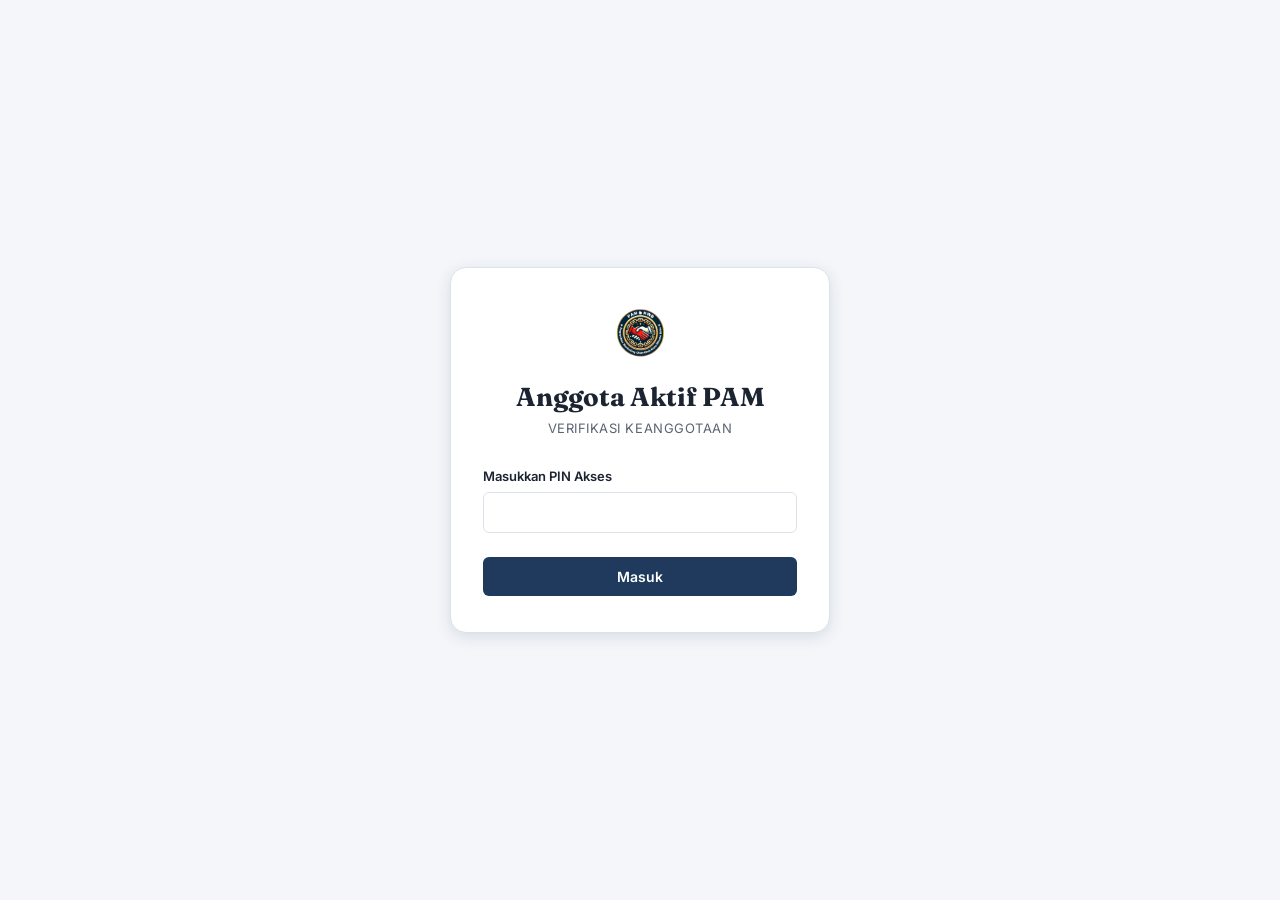
<file: index.html>
<!DOCTYPE html>
<html lang="id">
<head>
  <meta charset="UTF-8">
  <meta name="viewport" content="width=device-width, initial-scale=1.0">
  <title>Anggota Aktif PAM</title>
  <link rel="stylesheet" href="css/style.css">
  <link rel="manifest" href="manifest.json">
  <meta name="theme-color" content="#1B2430">
  <link rel="apple-touch-icon" href="icons/icon-192.png">
</head>
<body>
  <div class="auth-page">
    <div class="auth-card">
      <div class="auth-brand">
        <img src="images/logo.png" alt="Logo PAM" class="logo">
        <div class="app-name">Anggota Aktif PAM</div>
        <div class="org-name">Verifikasi Keanggotaan</div>
      </div>

      <div id="alert-box" class="alert alert-error"></div>

      <form id="pin-form">
        <div class="form-group">
          <label for="pin-input">Masukkan PIN Akses</label>
          <input type="password" id="pin-input" class="input" inputmode="numeric" required autocomplete="off">
        </div>
        <button type="submit" class="btn btn-primary" id="pin-btn">Masuk</button>
      </form>
    </div>
  </div>
<script>
  if ("serviceWorker" in navigator) {
    navigator.serviceWorker.register("service-worker.js")
      .catch(function (err) { console.warn("Service worker gagal register:", err); });
  }
</script>
  <script src="js/config.js"></script>
  <script src="js/api-public.js"></script>
  <script>
    document.getElementById("pin-form").addEventListener("submit", async function (e) {
      e.preventDefault();
      var pin = document.getElementById("pin-input").value.trim();
      var btn = document.getElementById("pin-btn");
      var box = document.getElementById("alert-box");
      box.classList.remove("show");

      btn.disabled = true;
      btn.textContent = "Memeriksa...";

      var res = await callApiPublic("verifySitePin", { pin: pin });

      btn.disabled = false;
      btn.textContent = "Masuk";

      if (res.status === "success") {
        saveSitePin(pin);
        window.location.href = "pilih.html";
      } else {
        box.textContent = res.message || "PIN salah.";
        box.classList.add("show");
      }
    });
  </script>
</body>
</html>
</file>
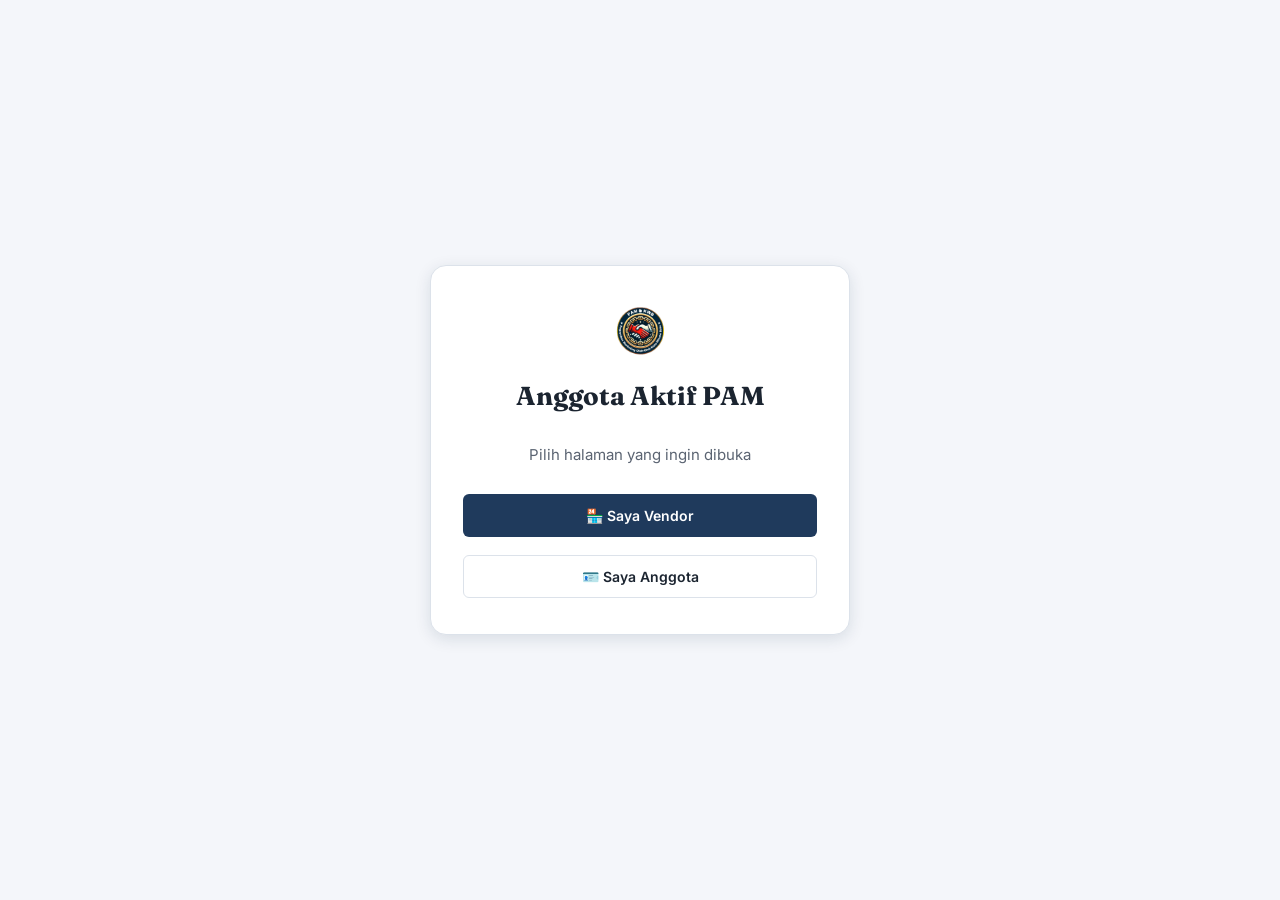
<file: pilih.html>
<!DOCTYPE html>
<html lang="id">
<head>
  <meta charset="UTF-8">
  <meta name="viewport" content="width=device-width, initial-scale=1.0">
  <title>Pilih Halaman - Anggota Aktif PAM</title>
  <link rel="stylesheet" href="css/style.css">
  <link rel="manifest" href="manifest.json">
  <meta name="theme-color" content="#1B2430"> 
  <link rel="apple-touch-icon" href="icons/icon-192.png">
</head>
<body>
  <div class="auth-page">
    <div class="auth-card" style="max-width:420px;">
      <div class="auth-brand">
        <img src="images/logo.png" alt="Logo PAM" class="logo">
        <div class="app-name">Anggota Aktif PAM</div>
      </div>

      <p class="text-muted" style="text-align:center; margin-bottom:20px;">Pilih halaman yang ingin dibuka</p>

      <a href="vendor.html" class="btn btn-primary" style="width:100%; margin-bottom:10px;">🏪 Saya Vendor</a>
      <a href="anggota.html" class="btn btn-secondary" style="width:100%;">🪪 Saya Anggota</a>
    </div>
  </div>
   <script>
  if ("serviceWorker" in navigator) {
    navigator.serviceWorker.register("service-worker.js")
      .catch(function (err) { console.warn("Service worker gagal register:", err); });
  }
  </script>
  <script src="js/config.js"></script>
  <script src="js/api-public.js"></script>
  <script>
    requirePin();
  </script>
</body>
</html>
</file>
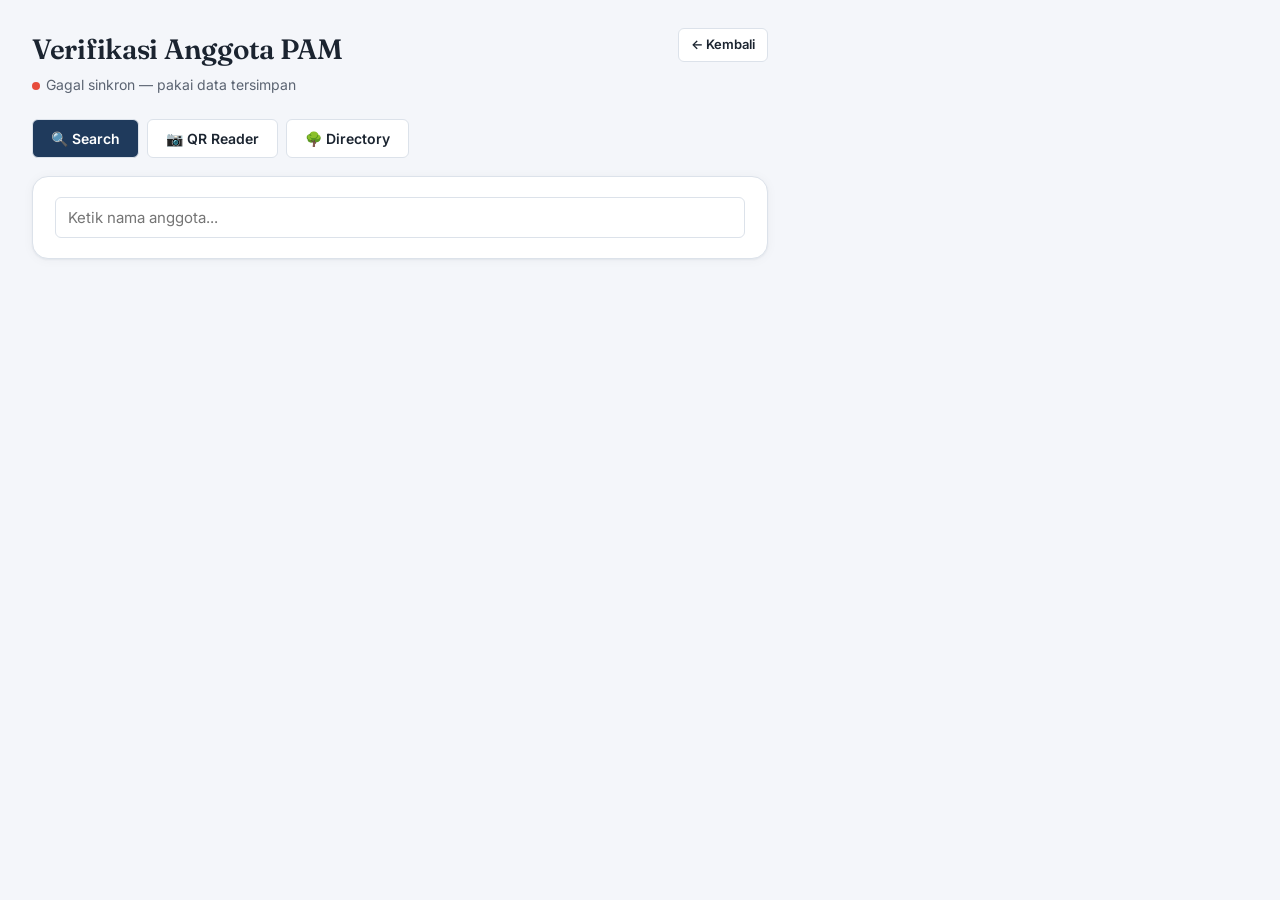
<file: vendor.html>
<!DOCTYPE html>
<html lang="id">
<head>
  <meta charset="UTF-8">
  <meta name="viewport" content="width=device-width, initial-scale=1.0">
  <title>Vendor - Anggota Aktif PAM</title>
  <link rel="stylesheet" href="css/style.css">
  <link rel="manifest" href="manifest.json">
  <meta name="theme-color" content="#1B2430">
  <link rel="apple-touch-icon" href="icons/icon-192.png">
  <style>
    .tab-btn.active { background: var(--color-brand); color: #fff; }
    .tree-instansi { margin-bottom: 14px; }
    .tree-instansi > summary { cursor: pointer; font-weight: 700; font-family: var(--font-display); font-size: 16px; padding: 8px 0; }
    .tree-leader { margin-left: 18px; margin-bottom: 6px; }
    .tree-leader > summary { cursor: pointer; font-weight: 600; padding: 6px 0; }
    .tree-team-item { margin-left: 36px; padding: 4px 0; cursor: pointer; color: var(--color-brand); }
    .tree-team-item:hover { text-decoration: underline; }
    #qr-reader { width: 100%; max-width: 360px; margin: 0 auto; }
    #status-banner {
      margin-bottom: 8px;
      padding: 10px;
      border-radius: 8px;
      font-weight: 700;
      font-family: var(--font-display);
    }
    #offline-note {
      display: none;
      margin-bottom: 12px;
      padding: 6px 10px;
      border-radius: 8px;
      background: #f0f0f0;
      color: #555;
      font-size: 12px;
      text-align: left;
    }
    .sync-dot {
      display: inline-block;
      width: 8px;
      height: 8px;
      border-radius: 50%;
      background: #ccc;
      margin-right: 6px;
      vertical-align: middle;
    }
    .sync-dot.online { background: #2ecc71; }
    .sync-dot.offline { background: #e74c3c; }
  </style>
</head>
<body>
  <main class="main-content" style="margin-left:0; max-width:800px;">
    <div class="page-header">
      <div>
        <h1>Verifikasi Anggota PAM</h1>
        <div class="subtitle">
          <span class="sync-dot" id="sync-dot"></span><span id="sync-text">Memuat...</span>
        </div>
      </div>
      <a href="pilih.html" class="btn btn-secondary btn-sm">← Kembali</a>
    </div>

    <div style="display:flex; gap:8px; margin-bottom:18px; flex-wrap:wrap;">
      <button class="btn btn-secondary tab-btn active" data-tab="search">🔍 Search</button>
      <button class="btn btn-secondary tab-btn" data-tab="scan">📷 QR Reader</button>
      <button class="btn btn-secondary tab-btn" data-tab="directory">🌳 Directory</button>
    </div>

    <div class="tab-content" id="tab-search">
      <div class="card">
        <div class="form-group mb-0">
          <input type="text" id="search-input" class="input" placeholder="Ketik nama anggota...">
        </div>
      </div>
      <div id="search-results"></div>
    </div>

    <div class="tab-content" id="tab-scan" style="display:none;">
      <div class="card" style="text-align:center;">
        <div id="qr-reader"></div>
        <button class="btn btn-primary" id="btn-start-scan" style="margin-top:12px;">Mulai Scan</button>
        <button class="btn btn-secondary" id="btn-stop-scan" style="margin-top:12px; display:none;">Berhenti</button>
        <div id="scan-result" style="margin-top:16px;"></div>
      </div>
    </div>

    <div class="tab-content" id="tab-directory" style="display:none;">
      <div class="card" id="directory-container">
        <div class="empty-state">Memuat direktori...</div>
      </div>
    </div>

    <div class="card" id="card-result-box" style="display:none; text-align:center;">
      <div id="status-banner"></div>
      <div id="offline-note"></div>
      <canvas id="result-canvas" data-card-canvas style="width:100%; max-width:340px; height:auto; border-radius:12px;"></canvas>
    </div>
  </main>

  <script src="js/config.js"></script>
  <script src="js/api-public.js"></script>
  <script src="js/db.js"></script>
  <script src="js/card-engine.js"></script>
  <script src="js/vendor.js"></script>
  <script>
    requirePin();
    initVendorPage();

    if ("serviceWorker" in navigator) {
      navigator.serviceWorker.register("service-worker.js")
        .catch(function (err) { console.warn("Service worker gagal register:", err); });
    }
  </script>
</body>
</html>
</file>
<file: css/style.css>
/******************************************************************
 * FILE    : style.css
 * PROJECT : PAM Finance (Buku Kas PAM)
 *
 * ================================================================
 * SATU FILE CSS DIPAKAI SEMUA HALAMAN.
 * SKEMA WARNA: MERAH - PUTIH - BIRU (PROFESIONAL/KORPORAT).
 * ANGKA RUPIAH SELALU PAKAI FONT MONOSPACE SUPAYA SEJAJAR RAPI.
 * ================================================================ */

@import url('https://fonts.googleapis.com/css2?family=Fraunces:opsz,wght@9..144,400;9..144,600;9..144,700&family=Inter:wght@400;500;600;700&family=JetBrains+Mono:wght@400;500;700&display=swap');

/* ================================================================
 * DESIGN TOKENS
 * ================================================================ */

:root {
  /* Netral / teks */
  --color-ink: #1B2430;
  --color-ink-soft: #5B6472;
  --color-paper: #F4F6FA;
  --color-paper-card: #FFFFFF;
  --color-line: #DCE2EA;

  /* Biru — warna utama/brand */
  --color-brand: #1F3A5C;
  --color-brand-dark: #14283F;
  --color-brand-soft: #E4EBF3;

  /* Biru baja — status netral (CUTI) */
  --color-steel: #4A6FA5;
  --color-steel-soft: #E8EEF6;

  /* Merah — aksen bahaya/negatif */
  --color-red: #C0263A;
  --color-red-dark: #96182A;
  --color-red-soft: #FBE4E7;

  /* Tipografi */
  --font-display: 'Fraunces', serif;
  --font-body: 'Inter', -apple-system, BlinkMacSystemFont, sans-serif;
  --font-mono: 'JetBrains Mono', 'Courier New', monospace;

  /* Radius & shadow */
  --radius-sm: 6px;
  --radius-md: 10px;
  --radius-lg: 16px;
  --shadow-card: 0 1px 2px rgba(20, 40, 63, 0.06), 0 1px 12px rgba(20, 40, 63, 0.04);
  --shadow-hover: 0 4px 16px rgba(20, 40, 63, 0.12);

  /* Layout */
  --sidebar-width: 240px;
  --header-height: 60px;
}

/* ================================================================
 * RESET & BASE
 * ================================================================ */

* {
  box-sizing: border-box;
}

html, body {
  margin: 0;
  padding: 0;
}

body {
  font-family: var(--font-body);
  background: var(--color-paper);
  color: var(--color-ink);
  font-size: 15px;
  line-height: 1.5;
  -webkit-font-smoothing: antialiased;
}

h1, h2, h3, h4 {
  font-family: var(--font-display);
  color: var(--color-ink);
  margin: 0 0 8px 0;
  font-weight: 600;
  letter-spacing: -0.01em;
}

h1 { font-size: 28px; }
h2 { font-size: 22px; }
h3 { font-size: 17px; }

p { margin: 0 0 12px 0; color: var(--color-ink-soft); }

a {
  color: var(--color-brand);
  text-decoration: none;
}
a:hover { text-decoration: underline; }

button, input, select, textarea {
  font-family: inherit;
  font-size: inherit;
}

a:focus-visible,
button:focus-visible,
input:focus-visible,
select:focus-visible,
textarea:focus-visible {
  outline: 2px solid var(--color-brand);
  outline-offset: 2px;
}

@media (prefers-reduced-motion: reduce) {
  * { transition: none !important; animation: none !important; }
}

.rp, .angka, td.rp, span.rp {
  font-family: var(--font-mono);
  font-variant-numeric: tabular-nums;
}


/* ================================================================
 * LAYOUT UTAMA (SIDEBAR + KONTEN)
 * ================================================================ */

.app-shell {
  display: flex;
  min-height: 100vh;
}

.sidebar {
  width: var(--sidebar-width);
  background: var(--color-brand-dark);
  color: #E7ECF2;
  flex-shrink: 0;
  padding: 24px 0;
  position: fixed;
  top: 0;
  left: 0;
  bottom: 0;
  overflow-y: auto;
}

.sidebar-brand {
  display: flex;
  align-items: center;
  gap: 10px;
  padding: 0 24px 20px 24px;
  border-bottom: 1px solid rgba(231, 236, 242, 0.14);
  margin-bottom: 16px;
}

.sidebar-brand img.logo {
  width: 34px;
  height: 34px;
  object-fit: contain;
  border-radius: 6px;
  background: #fff;
  padding: 3px;
  flex-shrink: 0;
}

.sidebar-brand .brand-text {
  display: flex;
  flex-direction: column;
  line-height: 1.2;
}

.sidebar-brand .app-name {
  font-family: var(--font-display);
  font-size: 18px;
  font-weight: 600;
  color: #fff;
}

.sidebar-brand .org-name {
  font-size: 11px;
  color: #A9B9CC;
  letter-spacing: 0.05em;
  text-transform: uppercase;
}

.nav-menu {
  list-style: none;
  margin: 0;
  padding: 0;
}

.nav-menu a {
  display: flex;
  align-items: center;
  gap: 10px;
  padding: 11px 24px;
  color: #B9C6D6;
  font-size: 14px;
  font-weight: 500;
  text-decoration: none;
  border-left: 3px solid transparent;
  transition: background 0.15s ease, color 0.15s ease;
}

.nav-menu a:hover {
  background: rgba(255, 255, 255, 0.06);
  color: #fff;
  text-decoration: none;
}

.nav-menu a.active {
  background: rgba(255, 255, 255, 0.08);
  color: #fff;
  border-left-color: var(--color-red);
}

.nav-menu .icon {
  font-size: 16px;
  width: 20px;
  text-align: center;
}

.main-content {
  margin-left: var(--sidebar-width);
  flex: 1;
  padding: 28px 32px 60px 32px;
  max-width: 1200px;
}

.page-header {
  display: flex;
  justify-content: space-between;
  align-items: flex-start;
  margin-bottom: 24px;
  flex-wrap: wrap;
  gap: 12px;
}

.page-header .subtitle {
  color: var(--color-ink-soft);
  font-size: 14px;
  margin-top: -4px;
}

.user-chip {
  display: flex;
  align-items: center;
  gap: 10px;
  background: var(--color-paper-card);
  border: 1px solid var(--color-line);
  padding: 8px 14px;
  border-radius: 999px;
  font-size: 13px;
  color: var(--color-ink-soft);
}

.user-chip strong { color: var(--color-ink); }

@media (max-width: 860px) {
  .sidebar {
    position: static;
    width: 100%;
    padding: 16px 0;
  }
  .sidebar-brand { padding: 0 16px 16px 16px; }
  .nav-menu { display: flex; flex-wrap: wrap; }
  .nav-menu a { padding: 8px 14px; border-left: none; border-bottom: 2px solid transparent; }
  .nav-menu a.active { border-left: none; border-bottom-color: var(--color-red); }
  .app-shell { flex-direction: column; }
  .main-content { margin-left: 0; padding: 20px 16px 40px 16px; }
}


/* ================================================================
 * KARTU (CARD)
 * ================================================================ */

.card {
  background: var(--color-paper-card);
  border: 1px solid var(--color-line);
  border-radius: var(--radius-lg);
  box-shadow: var(--shadow-card);
  padding: 20px 22px;
  margin-bottom: 20px;
}

.card-title {
  display: flex;
  justify-content: space-between;
  align-items: center;
  margin-bottom: 16px;
}

.card-title h3 { margin: 0; }

.stat-grid {
  display: grid;
  grid-template-columns: repeat(auto-fit, minmax(200px, 1fr));
  gap: 16px;
  margin-bottom: 24px;
}

.stat-card {
  background: var(--color-paper-card);
  border: 1px solid var(--color-line);
  border-radius: var(--radius-md);
  padding: 16px 18px;
  position: relative;
  overflow: hidden;
}

.stat-card::before {
  content: "";
  position: absolute;
  top: 0; left: 0; bottom: 0;
  width: 3px;
  background: var(--color-brand);
}

.stat-card.red::before { background: var(--color-red); }
.stat-card.steel::before { background: var(--color-steel); }

.stat-label {
  font-size: 12px;
  color: var(--color-ink-soft);
  text-transform: uppercase;
  letter-spacing: 0.04em;
  margin-bottom: 6px;
}

.stat-value {
  font-family: var(--font-mono);
  font-size: 24px;
  font-weight: 700;
  color: var(--color-ink);
  font-variant-numeric: tabular-nums;
}

.stat-sub {
  font-size: 12px;
  color: var(--color-ink-soft);
  margin-top: 4px;
}


/* ================================================================
 * TOMBOL
 * ================================================================ */

.btn {
  display: inline-flex;
  align-items: center;
  justify-content: center;
  gap: 6px;
  padding: 10px 18px;
  border-radius: var(--radius-sm);
  border: 1px solid transparent;
  font-size: 14px;
  font-weight: 600;
  cursor: pointer;
  transition: background 0.15s ease, border-color 0.15s ease, transform 0.05s ease;
  text-decoration: none;
}
.btn:active { transform: translateY(1px); }

.btn-primary {
  background: var(--color-brand);
  color: #fff;
}
.btn-primary:hover { background: var(--color-brand-dark); text-decoration: none; }

.btn-secondary {
  background: var(--color-paper-card);
  border-color: var(--color-line);
  color: var(--color-ink);
}
.btn-secondary:hover { background: var(--color-paper); text-decoration: none; }

.btn-danger {
  background: var(--color-red-soft);
  color: var(--color-red);
  border-color: transparent;
}
.btn-danger:hover { background: var(--color-red); color: #fff; text-decoration: none; }

.btn-sm { padding: 6px 12px; font-size: 13px; }

.btn:disabled {
  opacity: 0.5;
  cursor: not-allowed;
}


/* ================================================================
 * FORM
 * ================================================================ */

.form-group {
  margin-bottom: 16px;
}

.form-group label {
  display: block;
  font-size: 13px;
  font-weight: 600;
  color: var(--color-ink);
  margin-bottom: 6px;
}

.form-hint {
  font-size: 12px;
  color: var(--color-ink-soft);
  margin-top: 4px;
}

.input, select.input, textarea.input {
  width: 100%;
  padding: 10px 12px;
  border: 1px solid var(--color-line);
  border-radius: var(--radius-sm);
  background: var(--color-paper-card);
  color: var(--color-ink);
  transition: border-color 0.15s ease;
}

.input:focus {
  border-color: var(--color-brand);
  outline: none;
}

.input.rp-input {
  font-family: var(--font-mono);
  font-variant-numeric: tabular-nums;
}

.form-row {
  display: grid;
  grid-template-columns: 1fr 1fr;
  gap: 16px;
}

@media (max-width: 600px) {
  .form-row { grid-template-columns: 1fr; }
}

.stepper {
  display: flex;
  align-items: center;
  gap: 10px;
}

.stepper button {
  width: 38px;
  height: 38px;
  border-radius: var(--radius-sm);
  border: 1px solid var(--color-line);
  background: var(--color-paper-card);
  font-size: 18px;
  font-weight: 700;
  color: var(--color-brand);
  cursor: pointer;
}
.stepper button:hover { background: var(--color-brand-soft); }

.stepper .stepper-value {
  font-family: var(--font-mono);
  font-size: 20px;
  font-weight: 700;
  min-width: 130px;
  text-align: center;
}


/* ================================================================
 * TABEL
 * ================================================================ */

.table-wrap {
  overflow-x: auto;
}

table.data-table {
  width: 100%;
  border-collapse: collapse;
  font-size: 14px;
}

.data-table th {
  text-align: left;
  font-size: 12px;
  text-transform: uppercase;
  letter-spacing: 0.03em;
  color: var(--color-ink-soft);
  padding: 10px 12px;
  border-bottom: 2px solid var(--color-line);
  white-space: nowrap;
}

.data-table td {
  padding: 12px;
  border-bottom: 1px solid var(--color-line);
  color: var(--color-ink);
  vertical-align: middle;
}

.data-table tr:last-child td { border-bottom: none; }
.data-table tbody tr:hover { background: var(--color-paper); }

.table-empty {
  text-align: center;
  padding: 40px 20px;
  color: var(--color-ink-soft);
}


/* ================================================================
 * BADGE STATUS — SIGNATURE ELEMENT
 * Biru = positif (AKTIF/LUNAS), Biru baja = netral (CUTI),
 * Merah = negatif (KELUAR/BELUM LUNAS).
 * ================================================================ */

.badge {
  display: inline-flex;
  align-items: center;
  gap: 5px;
  padding: 4px 11px;
  border-radius: 999px;
  font-size: 12px;
  font-weight: 600;
  white-space: nowrap;
}

.badge::before {
  content: "";
  width: 6px;
  height: 6px;
  border-radius: 50%;
  background: currentColor;
}

.badge-aktif, .badge-lunas, .badge-success {
  background: var(--color-brand-soft);
  color: var(--color-brand-dark);
}

.badge-cuti, .badge-warning {
  background: var(--color-steel-soft);
  color: var(--color-steel);
}

.badge-keluar, .badge-belum-lunas, .badge-danger {
  background: var(--color-red-soft);
  color: var(--color-red);
}


/* ================================================================
 * HALAMAN LOGIN
 * ================================================================ */

.auth-page {
  min-height: 100vh;
  display: flex;
  align-items: center;
  justify-content: center;
  background: var(--color-paper);
  padding: 20px;
}

.auth-card {
  width: 100%;
  max-width: 380px;
  background: var(--color-paper-card);
  border: 1px solid var(--color-line);
  border-radius: var(--radius-lg);
  box-shadow: var(--shadow-hover);
  padding: 36px 32px;
}

.auth-brand {
  text-align: center;
  margin-bottom: 28px;
}

.auth-brand img.logo {
  width: 56px;
  height: 56px;
  object-fit: contain;
  margin-bottom: 12px;
}

.auth-brand .app-name {
  font-family: var(--font-display);
  font-size: 26px;
  font-weight: 700;
  color: var(--color-ink);
}

.auth-brand .org-name {
  font-size: 13px;
  color: var(--color-ink-soft);
  letter-spacing: 0.04em;
  text-transform: uppercase;
  margin-top: 2px;
}

.auth-card .btn { width: 100%; margin-top: 8px; }

.auth-switch {
  text-align: center;
  margin-top: 18px;
  font-size: 13px;
  color: var(--color-ink-soft);
}


/* ================================================================
 * PESAN ERROR / SUKSES (ALERT)
 * ================================================================ */

.alert {
  padding: 12px 16px;
  border-radius: var(--radius-sm);
  font-size: 13px;
  margin-bottom: 16px;
  display: none;
}

.alert.show { display: block; }

.alert-error {
  background: var(--color-red-soft);
  color: var(--color-red);
  border: 1px solid rgba(192, 38, 58, 0.2);
}

.alert-success {
  background: var(--color-brand-soft);
  color: var(--color-brand-dark);
  border: 1px solid rgba(31, 58, 92, 0.2);
}


/* ================================================================
 * MODAL (dipakai konfirmasi hapus/batalkan)
 * ================================================================ */

.modal-overlay {
  position: fixed;
  inset: 0;
  background: rgba(20, 40, 63, 0.5);
  display: none;
  align-items: flex-start;
  justify-content: center;
  z-index: 100;
  padding: 40px 20px;
  overflow-y: auto;
}

.modal-overlay.show { display: flex; }

.modal-box {
  background: var(--color-paper-card);
  border-radius: var(--radius-lg);
  padding: 24px;
  max-width: 400px;
  width: 100%;
  box-shadow: var(--shadow-hover);
  max-height: 85vh;
  overflow-y: auto;
}

.modal-actions {
  display: flex;
  justify-content: flex-end;
  gap: 10px;
  margin-top: 20px;
}


/* ================================================================
 * UTILITAS KECIL
 * ================================================================ */

.text-muted { color: var(--color-ink-soft); }
.text-danger { color: var(--color-red); }
.text-brand { color: var(--color-brand); }
.flex-between { display: flex; justify-content: space-between; align-items: center; }
.mt-0 { margin-top: 0; }
.mb-0 { margin-bottom: 0; }
.empty-state {
  text-align: center;
  padding: 50px 20px;
  color: var(--color-ink-soft);
}
.empty-state .icon { font-size: 40px; margin-bottom: 12px; display: block; }
</file>
